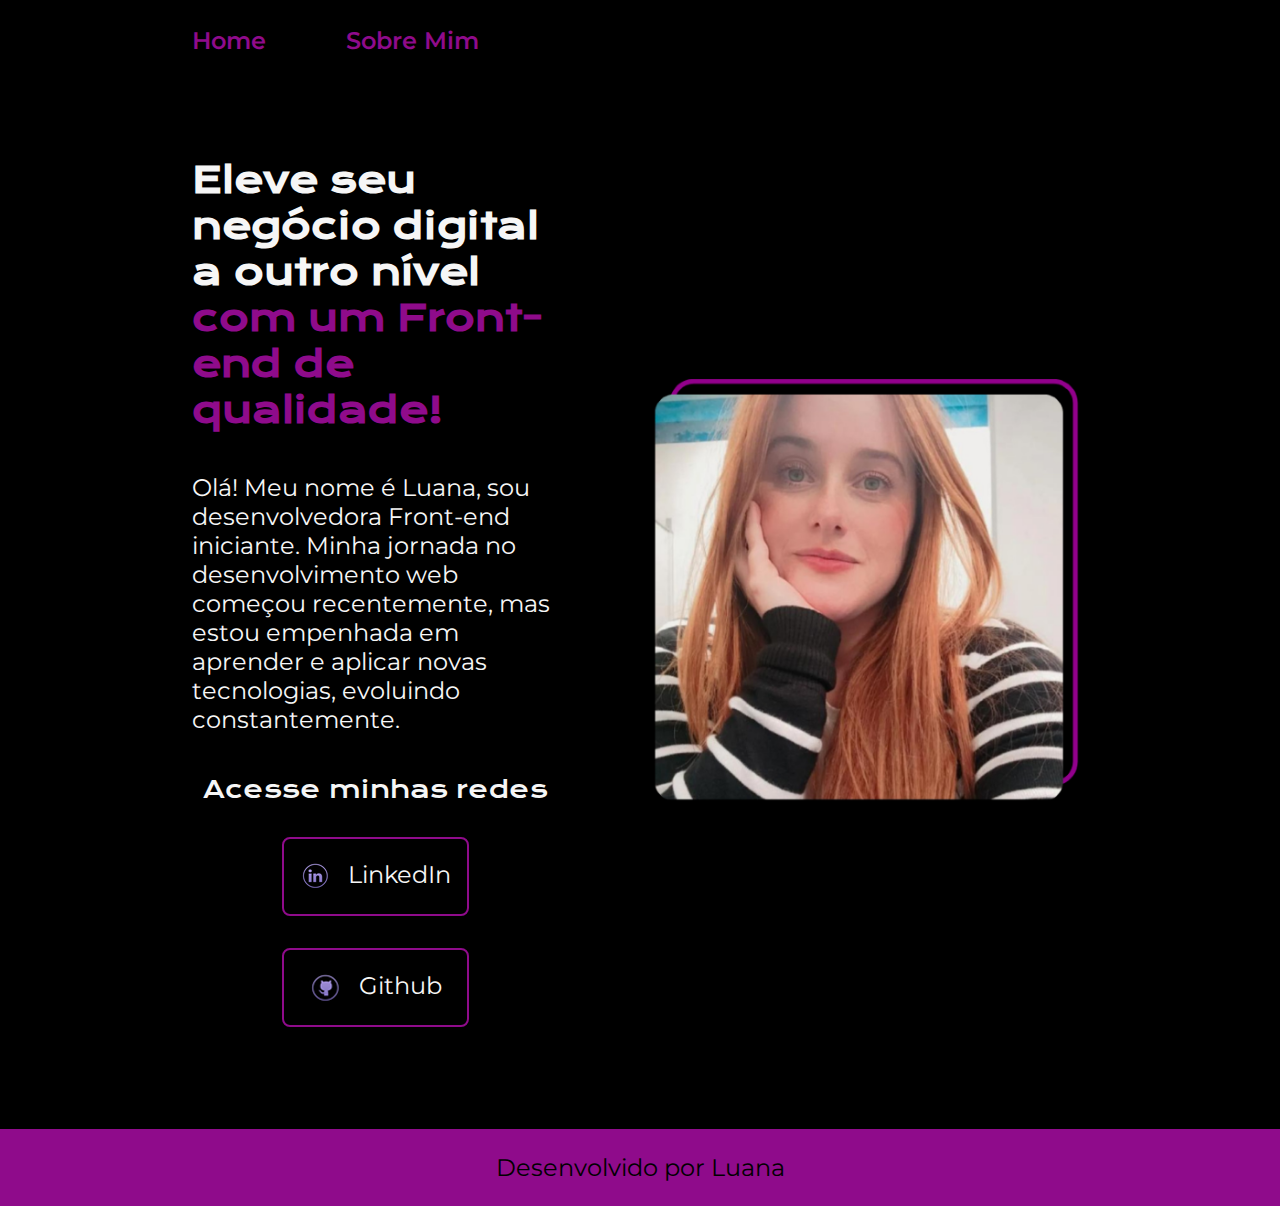
<file: index.html>
<!DOCTYPE html>
<html lang="pt-br">
<head>
    <meta charset="UTF-8">
    <meta name="viewport" content="width=device-width, initial-scale=1.0">
    <title>Portfólio</title>
    <link rel="stylesheet" href="./estilos/style.css">
</head>
<body>
    <header class="cabecalho">
        <nav class="cabecalho__menu">
            <a class="cabecalho__menu__link" href="index.html">Home</a>
            <a class="cabecalho__menu__link" href="about.html">Sobre Mim</a>
        </nav>
    </header>
    <main class="apresentacao">
        <section class="apresentacao__conteudo">
            <h1 class="apresentacao__conteudo__titulo">Eleve seu negócio digital a outro nível <strong class="titulo-destaque"> com um Front-end de qualidade!</strong></h1>
            <p class="apresentacao__conteudo__texto">Olá! Meu nome é Luana, sou desenvolvedora Front-end iniciante. Minha jornada no desenvolvimento web começou recentemente, mas estou empenhada em aprender e aplicar novas tecnologias, evoluindo constantemente.</p>
            <div class="apresentacao__links">
                <h2 class="apresentacao__links__subtitulo">Acesse minhas redes</h2>
                <a class="apresentacao__links__navegacao" href="https://www.linkedin.com/in/luanarochab/">
                    <img src="./assets/linkedin.png" alt="">
                    LinkedIn
                </a>
                <a class="apresentacao__links__navegacao" href="https://github.com/luanarb">
                    <img src="./assets/git.png" alt="">
                    Github
                </a>
            </div>
        </section>
        <img class="apresentacao__imagem" src="./assets/Luana.png" alt="foto de perfil">
    </main>
    <footer class="rodape">
        <p>Desenvolvido por Luana</p>
    </footer>
</body>
</html>
</file>
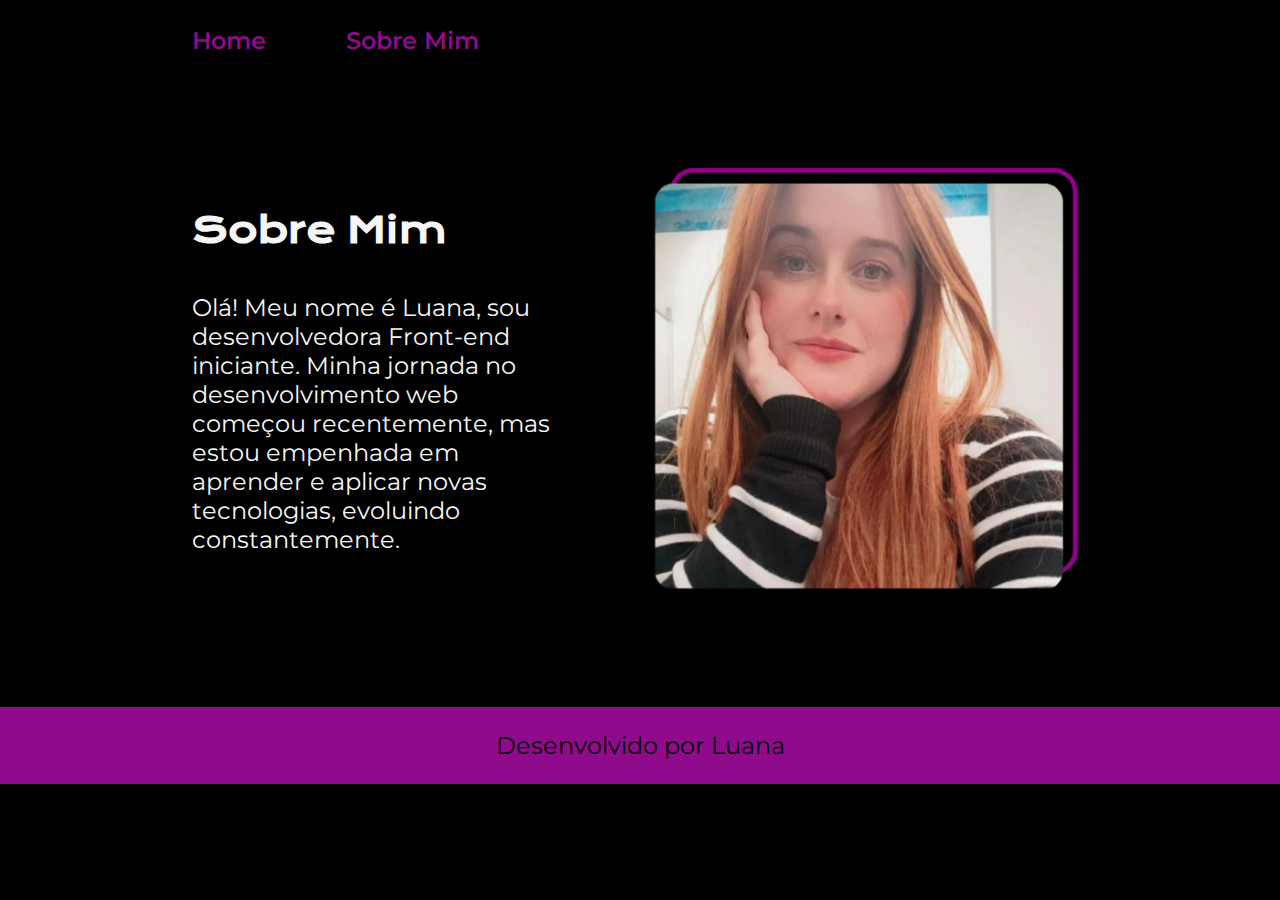
<file: about.html>
<!DOCTYPE html>
<html lang="pt-br">
<head>
    <meta charset="UTF-8">
    <meta name="viewport" content="width=device-width, initial-scale=1.0">
        <title>Sobre Mim</title>
    <link rel="stylesheet" href="./estilos/style.css">
</head>
<body>
    <header class="cabecalho">
        <nav class="cabecalho__menu">
            <a class="cabecalho__menu__link" href="index.html">Home</a>
            <a class="cabecalho__menu__link" href="about.html">Sobre Mim</a>
        </nav>
    </header>

    <main class="apresentacao">
        <section class="apresentacao__conteudo">
            <h1 class="apresentacao__conteudo__titulo"> Sobre Mim</h1>
            <p class="apresentacao__conteudo__texto">Olá! Meu nome é Luana, sou desenvolvedora Front-end iniciante. Minha jornada no desenvolvimento web começou recentemente, mas estou empenhada em aprender e aplicar novas tecnologias, evoluindo constantemente.</p>
         </section>
            <img class="apresentacao__imagem" src="./assets/Luana.png" alt="">
    </main>
    <footer class="rodape">
        <p>Desenvolvido por Luana</p>
    </footer>
</body>
</html>
</file>
<file: estilos/style.css>
@import url('https://fonts.googleapis.com/css2?family=Comic+Neue&family=Krona+One&family=Montserrat:ital,wght@0,100..900;1,100..900&display=swap');
/* junta as cores em um lugar só para não ficar atribundo td hora*/
:root {
    --cor-primaria: #000000; 
    --cor-secundaria: #f6f6f6;
    --cor-terciaria: #8f0b8b;

    --fonte-principal: "Krona One", sans-serif;
    --fonte-secundaria: 'Montserrat', sans-serif;

}
* {
    margin: 0;
    padding: 0; 
}
body {
    box-sizing: border-box;
    background-color: var(--cor-primaria);
    color:var(--cor-secundaria);
}

.titulo-destaque {
    color: var(--cor-terciaria);
}
.cabecalho {
    padding: 2% 0% 0% 15% ;
}
.cabecalho__menu{
    display: flex;
    gap: 80px;
}
.cabecalho__menu__link {
    color: var(--cor-terciaria);
    font-size: 1.5rem;
    font-weight: 600;
    font-family: var(--fonte-secundaria);
    text-decoration: none;
}
.apresentacao {
    padding: 8% 15%;
    display: flex;
    align-items: center;
    justify-content: space-between;
    gap: 82px;  
}
.apresentacao__conteudo {
    width: 50%;
    display: flex;
    flex-direction: column;
    gap: 40px;
}
.apresentacao__conteudo__titulo {
    font-size: 2.25rem;
    font-family:var(--fonte-principal);
}
.apresentacao__conteudo__texto {
    font-size: 1.5rem;
    font-family: var(--fonte-secundaria);
}
.apresentacao__links {
    display: flex;
    flex-direction: column;
    justify-content: space-between;
    align-items: center;
    gap: 32px;
}

.apresentacao__links__subtitulo {
    font-family: var(--fonte-principal);
    font-weight: 400;
    font-size: 1.5rem;
}
.apresentacao__links__navegacao {
    display: flex;
    justify-content:  center;
    gap: 16px;
    border: 2px solid var(--cor-terciaria);
    width: 50%;
    text-align: center;
    border-radius: 8px;
    font-size: 1.5rem;
    font-weight: 600px;
    padding: 21.5px 0; 
    text-decoration: none;
    color: var(--cor-secundaria);
    font-family: var(--fonte-secundaria);
}
.apresentacao__links__link:hover{
    background-color: var(--cor-terciaria);
}
.apresentacao__imagem {
    width: 50%;
}
.rodape {
    padding: 24px;
    color:var(--cor-primaria);
    background-color: var(--cor-terciaria);
    text-align: center;
    font-family: var(--fonte-secundaria);
    font-size: 1.5rem ;
    font-weight: 400;
    
}

@media (max-width: 1200px) {
    .cabecalho {
        padding: 10%;       
    }
    .cabecalho__menu {
        justify-content: center;
    }
    .apresentacao {
        flex-direction: column-reverse;
        padding:  
    }
   .apresentacao__conteudo {
    width: auto ;
   }
}
</file>
